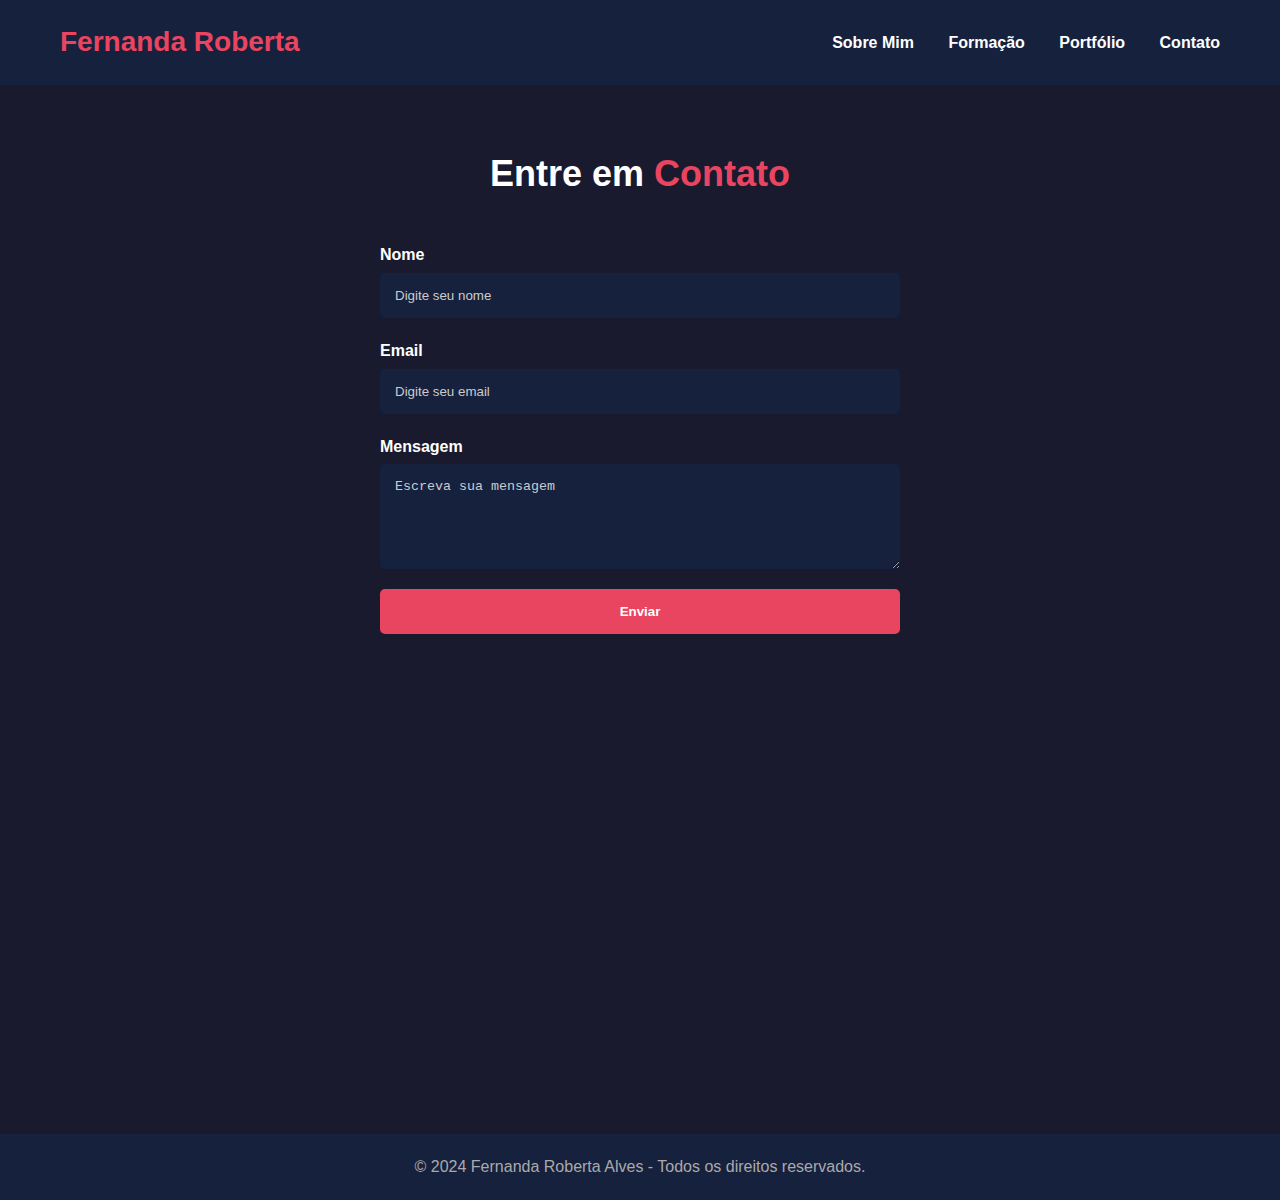
<file: contato.html>
<!DOCTYPE html>
<html lang="pt-br">
<head>
  <meta charset="UTF-8" />
  <meta name="viewport" content="width=device-width, initial-scale=1.0"/>
  <title>Contato</title>
  <link rel="stylesheet" href="CSS/style.css" />
</head>
<body>
  <header id="header">
    <div id="logo">
      <h1>Fernanda Roberta</h1>
    </div>
    <nav id="menu">
      <a href="index.html">Sobre Mim</a>
      <a href="formacao.html">Formação</a>
      <a href="portifolio.html">Portfólio</a>
      <a href="contato.html">Contato</a>
    </nav>
  </header>

  <main id="contato">
    <h2>Entre em <span>Contato</span></h2>

    <form action="#" method="post" class="formulario-contato">
      <label for="nome">Nome</label>
      <input type="text" id="nome" name="nome" placeholder="Digite seu nome" required>

      <label for="email">Email</label>
      <input type="email" id="email" name="email" placeholder="Digite seu email" required>

      <label for="mensagem">Mensagem</label>
      <textarea id="mensagem" name="mensagem" placeholder="Escreva sua mensagem" rows="5" required></textarea>

      <button type="submit">Enviar</button>
    </form>
  </main>

  <footer id="footer">
    © 2024 Fernanda Roberta Alves - Todos os direitos reservados.
  </footer>

  <script>
  // Espera o carregamento da página
  window.onload = function() {
    const form = document.querySelector('.formulario-contato');

    form.addEventListener('submit', function(event) {
      event.preventDefault(); // Evita envio real do formulário

      // Pega os valores dos campos
      let nome = document.getElementById('nome').value;
      let email = document.getElementById('email').value;
      let mensagem = document.getElementById('mensagem').value;

      // Verifica se todos os campos estão preenchidos
      if (nome === '' || email === '' || mensagem === '') {
        alert('Por favor, preencha todos os campos.');
        return;
      }

      // Se tudo estiver certo, exibe mensagem
      alert('Obrigado, ' + nome + '! Sua mensagem foi enviada com sucesso.');
      
      // Opcional: limpa os campos
      form.reset();
    });
  };
</script>

</body>
</html>
</file>
<file: CSS/style.css>
/* Reset básico */
* {
  margin: 0;
  padding: 0;
  box-sizing: border-box;
}

body {
  background-color: #1a1a2e;
  color: #fff;
  font-family: Arial, Helvetica, sans-serif;
  line-height: 1.6;
}

/* Cabeçalho */
#header {
  background-color: #16213e;
  padding: 20px 60px;
  display: flex;
  justify-content: space-between;
  align-items: center;
}

#logo h1 {
  font-size: 28px;
  color: #e94560;
}

#menu a {
  color: #fff;
  margin-left: 30px;
  text-decoration: none;
  font-weight: bold;
  transition: color 0.3s;
}

#menu a:hover {
  color: #e94560;
}

/* Hero Section */
#hero {
  display: flex;
  justify-content: space-between;
  align-items: center;
  max-width: 1200px;
  margin: 80px auto;
  padding: 0 60px;
}

.hero-text {
  flex: 1;
}

.hero-text h2 {
  color: #e94560;
  margin-bottom: 10px;
}

.hero-text h1 {
  font-size: 48px;
  margin-bottom: 20px;
}

.hero-text p {
  max-width: 500px;
  line-height: 1.8;
  font-size: 25px;
}

.hero-image {
  flex: 1;
  display: flex;
  justify-content: center;
}

.hero-image img {
  width: 400px;
  border-radius: 50%;
  border: 4px solid #e94560;
}

/* Rodapé */
#footer {
  text-align: center;
  padding: 20px;
  background-color: #16213e;
  color: #aaa;
  margin-top: 500px;
}

/* PORTFÓLIO */

#portfolio {
  max-width: 1200px;
  margin: 60px auto;
  padding: 0 40px;
  text-align: center;
}

#portfolio h2 {
  font-size: 36px;
  margin-bottom: 30px;
}

#portfolio h2 span {
  color: #e94560;
}

.portfolio-filters {
  margin-bottom: 40px;
}

.portfolio-filters button {
  background-color: #16213e;
  color: #fff;
  border: 2px solid #e94560;
  padding: 10px 20px;
  margin: 0 10px 10px 0;
  cursor: pointer;
  font-weight: bold;
  transition: all 0.3s;
}

.portfolio-filters button:hover,
.portfolio-filters .active {
  background-color: #e94560;
  color: #fff;
}

.portfolio-grid {
  display: grid;
  grid-template-columns: repeat(3, 1fr);
  gap: 20px;
}

.portfolio-item img {
  width: 100%;
  display: block;
  border-radius: 5px;
}

/* FORMAÇÃO */

#formacao {
  max-width: 1000px;
  margin: 60px auto;
  padding: 0 40px;
}

#formacao h2 {
  text-align: center;
  font-size: 36px;
  margin-bottom: 40px;
}

#formacao h2 span {
  color: #e94560;
}

.formacao-section {
  margin-bottom: 40px;
}

.formacao-section h3 {
  font-size: 28px;
  color: #e94560;
  margin-bottom: 20px;
}

.formacao-item {
  background-color: #16213e;
  padding: 20px;
  margin-bottom: 20px;
  border-radius: 5px;
  color: #fff;
}

.formacao-item h4 {
  margin-bottom: 10px;
}

.formacao-grid {
  display: grid;
  grid-template-columns: repeat(3, 1fr);
  gap: 20px;
}

/* CONTATO */

#contato {
  max-width: 600px;
  margin: 60px auto;
  padding: 0 40px;
}

#contato h2 {
  text-align: center;
  font-size: 36px;
  margin-bottom: 40px;
}

#contato h2 span {
  color: #e94560;
}

.formulario-contato {
  display: flex;
  flex-direction: column;
}

.formulario-contato label {
  margin-bottom: 5px;
  font-weight: bold;
}

.formulario-contato input,
.formulario-contato textarea {
  padding: 15px;
  margin-bottom: 20px;
  border: none;
  border-radius: 5px;
  background-color: #16213e;
  color: #fff;
}

.formulario-contato input::placeholder,
.formulario-contato textarea::placeholder {
  color: #ccc;
}

.formulario-contato button {
  padding: 15px;
  background-color: #e94560;
  color: #fff;
  border: none;
  border-radius: 5px;
  font-weight: bold;
  cursor: pointer;
  transition: background-color 0.3s;
}

.formulario-contato button:hover {
  background-color: #c12f45;
}
</file>
